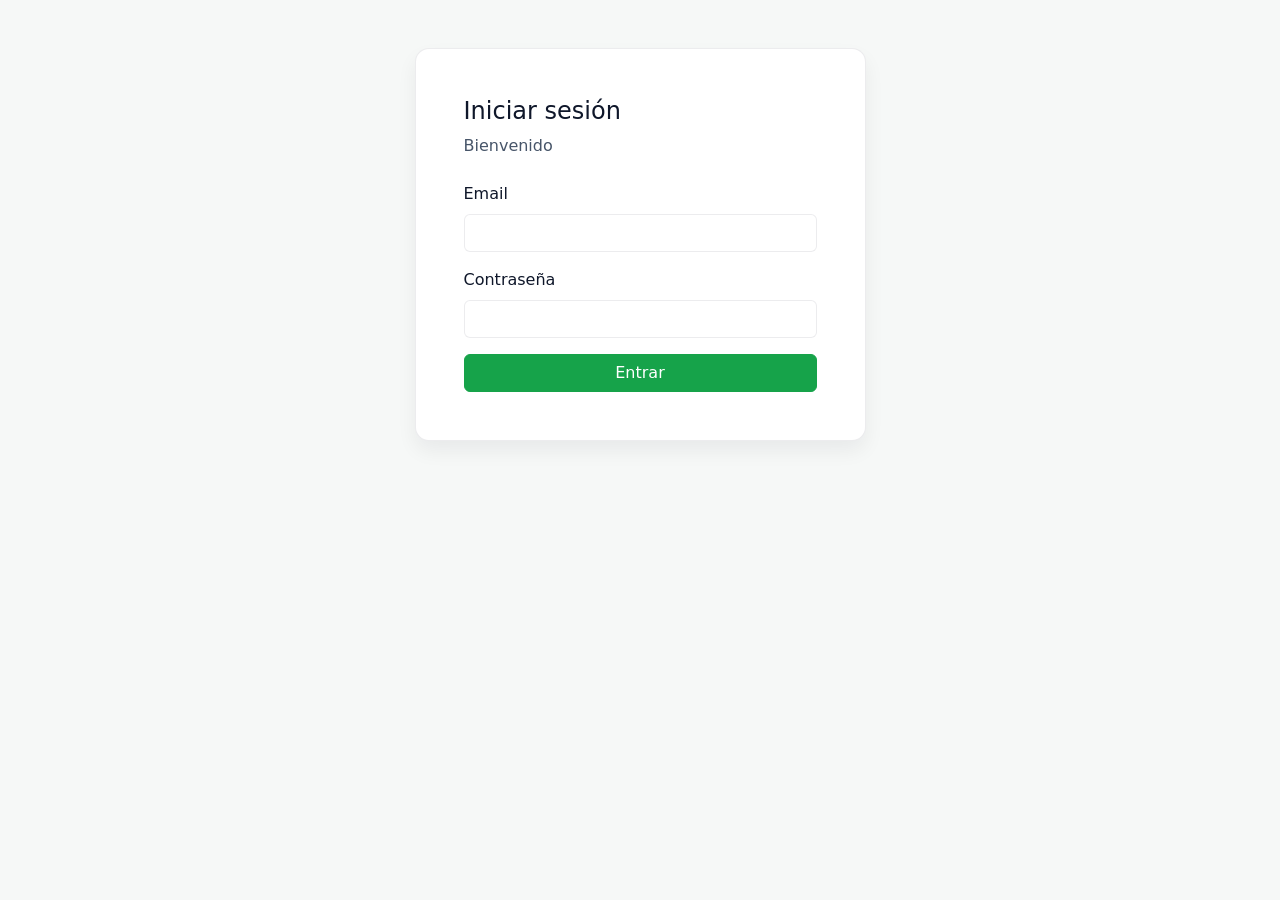
<file: mockups/login/index.html>
<!doctype html>
<html lang="es">
  <head>
    <meta charset="UTF-8" />
    <meta name="viewport" content="width=device-width, initial-scale=1.0" />
    <title>Login (Mockup)</title>
    <link
      href="https://cdn.jsdelivr.net/npm/bootstrap@5.3.3/dist/css/bootstrap.min.css"
      rel="stylesheet"
      integrity="sha384-QWTKZyjpPEjISv5WaRU9OFeRpok6YctnYmDr5pNlyT2bRjXh0JMhjY6hW+ALEwIH"
      crossorigin="anonymous"
    />
    <link rel="stylesheet" href="./styles.css" />
  </head>
  <body>

    <main id="main-content" class="container py-4 py-md-5">
      <div class="row justify-content-center">
        <div class="col-12 col-sm-10 col-md-7 col-lg-5">
          <div class="surface shadow-soft p-4 p-md-5">
            <h1 class="h4 mb-2">Iniciar sesión</h1>
            <p class="text-muted mb-4">
              Bienvenido
            </p>

            <div
              id="login-error"
              class="alert alert-danger d-none"
              role="alert"
              aria-live="polite"
            ></div>

            <form id="login-form" class="vstack gap-3" novalidate>
              <div>
                <label for="email" class="form-label">Email</label>
                <input
                  id="email"
                  class="form-control"
                  type="email"
                  autocomplete="email"
                  required
                />
              </div>

              <div>
                <label for="password" class="form-label">Contraseña</label>
                <input
                  id="password"
                  class="form-control"
                  type="password"
                  autocomplete="current-password"
                  required
                />
              </div>

              <button id="login-submit" class="btn btn-primary w-100" type="submit">
                Entrar
              </button>
            </form>
          </div>
        </div>
      </div>
    </main>

    <script src="./script.js"></script>
  </body>
</html>
</file>
<file: mockups/login/styles.css>
:root {
  color-scheme: light dark;
  font-synthesis: none;
  text-rendering: optimizeLegibility;
  -webkit-font-smoothing: antialiased;
  -moz-osx-font-smoothing: grayscale;
}


:root {
  --ds-font-sans: system-ui, -apple-system, 'Segoe UI', Roboto, 'Helvetica Neue',
    Arial, 'Noto Sans', 'Liberation Sans', sans-serif;
  --ds-bg: #f6f8f7;
  --ds-surface: #ffffff;
  --ds-surface-2: #f1f5f3;
  --ds-text: #0f172a;
  --ds-muted: #475569;
  --ds-border: rgba(15, 23, 42, 0.08);
  --ds-shadow: 0 10px 20px rgba(15, 23, 42, 0.06);
  --ds-radius: 14px;

  --ds-primary: #16a34a;
  --ds-primary-600: #15803d;
  --ds-primary-contrast: #ffffff;
  --ds-success: #16a34a;
  --ds-warning: #f59e0b;
  --ds-danger: #ef4444;

  --ds-sidebar: #2f6b57;
  --ds-sidebar-2: #2a5f4e;
  --ds-sidebar-icon: rgba(255, 255, 255, 0.7);
  --ds-sidebar-icon-active: rgba(255, 255, 255, 0.95);

  --ds-focus: rgba(22, 163, 74, 0.35);
}

[data-theme='dark'] {
  --ds-bg: #0b1220;
  --ds-surface: #0f172a;
  --ds-surface-2: #111c33;
  --ds-text: #e2e8f0;
  --ds-muted: #94a3b8;
  --ds-border: rgba(226, 232, 240, 0.12);
  --ds-shadow: 0 12px 24px rgba(0, 0, 0, 0.4);

  --ds-sidebar: #174a3c;
  --ds-sidebar-2: #123d31;
  --ds-sidebar-icon: rgba(255, 255, 255, 0.75);
  --ds-sidebar-icon-active: rgba(255, 255, 255, 0.98);
}

html,
body {
  height: 100%;
}

body {
  margin: 0;
  font-family: var(--ds-font-sans);
  background: var(--ds-bg);
  color: var(--ds-text);
  overflow: hidden;
}

a {
  color: inherit;
}

.text-muted {
  color: var(--ds-muted) !important;
}

.shadow-soft {
  box-shadow: var(--ds-shadow);
}

.surface {
  background: var(--ds-surface);
  border: 1px solid var(--ds-border);
  border-radius: var(--ds-radius);
}

.focus-ring:focus-visible,
button:focus-visible,
a:focus-visible,
select:focus-visible,
input:focus-visible,
textarea:focus-visible {
  outline: 3px solid var(--ds-focus);
  outline-offset: 2px;
}

.btn-primary {
  --bs-btn-bg: var(--ds-primary);
  --bs-btn-border-color: var(--ds-primary);
  --bs-btn-hover-bg: var(--ds-primary-600);
  --bs-btn-hover-border-color: var(--ds-primary-600);
  --bs-btn-active-bg: var(--ds-primary-600);
  --bs-btn-active-border-color: var(--ds-primary-600);
}

.form-select,
.form-control {
  border-color: var(--ds-border);
  background-color: var(--ds-surface);
  color: var(--ds-text);
}

[data-theme='dark'] .form-select,
[data-theme='dark'] .form-control {
  background-color: var(--ds-surface-2);
}

[data-theme='dark'] .dropdown-menu,
[data-theme='dark'] .modal-content {
  background-color: var(--ds-surface);
  color: var(--ds-text);
}

.auth-divider {
  display: grid;
  grid-template-columns: 1fr auto 1fr;
  align-items: center;
  gap: 0.75rem;
  margin: 1.25rem 0 1rem;
  color: var(--ds-muted);
  font-size: 0.9rem;
}

.auth-divider::before,
.auth-divider::after {
  content: '';
  height: 1px;
  background-color: var(--ds-border);
}

.google-auth {
  width: 100%;
  display: flex;
  justify-content: center;
  padding-bottom: 0.25rem;
}

.google-auth .g_id_signin,
.google-auth iframe {
  width: 100% !important;
  max-width: 320px;
}

@media (min-width: 576px) {
  .auth-divider {
    margin-top: 1.5rem;
  }
}

/* Login page (mobile-first) */
.login-page {
  min-height: 100dvh;
  padding: clamp(0.75rem, 2.5vw, 1.25rem);
  display: grid;
  place-items: center;
  position: relative;
  isolation: isolate;
  overflow: hidden;
}

.login-page::before {
  content: '';
  position: absolute;
  inset: -6%;
  z-index: -2;
  background-image:
    linear-gradient(rgba(14, 27, 23, 0.52), rgba(14, 27, 23, 0.35)),
    url('./image.png');
  background-position: center;
  background-size: cover;
  background-repeat: no-repeat;
  transform: scale(1.14) skewX(-4deg) rotate(-1.4deg);
  filter: blur(2px) saturate(1.08) contrast(1.06);
}

.login-page::after {
  content: '';
  position: absolute;
  inset: 0;
  z-index: -1;
  background:
    radial-gradient(circle at 12% 22%, rgba(255, 255, 255, 0.2), transparent 46%),
    radial-gradient(circle at 85% 78%, rgba(45, 120, 80, 0.26), transparent 42%);
}

.login-page > * {
  position: relative;
  z-index: 1;
}

.login-card {
  width: 100%;
  margin: 0;
  padding: clamp(1rem, 2.2vw, 1.6rem);
  border-radius: 22px;
  border: 1px solid rgba(255, 255, 255, 0.48);
  background: rgba(255, 255, 255, 0.9);
  backdrop-filter: blur(6px);
}

.login-stage {
  width: min(100%, 520px);
  margin: 0 auto;
  display: grid;
  gap: clamp(0.8rem, 2vw, 1.2rem);
}

.hero-header {
  text-align: center;
  color: #f4fff7;
}

.hero-kicker {
  margin: 0;
  text-transform: uppercase;
  letter-spacing: 0.14em;
  font-size: 0.75rem;
  font-weight: 700;
  opacity: 0.9;
}

.hero-title {
  margin: 0.15rem 0 0;
  font-size: clamp(2.4rem, 11vw, 5rem);
  line-height: 0.92;
  font-weight: 900;
  letter-spacing: 0.03em;
  color: #ffffff;
  text-shadow:
    0 12px 28px rgba(0, 0, 0, 0.42),
    0 2px 0 rgba(21, 56, 40, 0.5);
}

.login-header {
  margin-bottom: 0.85rem;
}

.login-brand {
  margin: 0 0 0.45rem;
  color: #1f5c3f;
  font-size: 0.8rem;
  font-weight: 700;
  text-transform: uppercase;
  letter-spacing: 0.08em;
}

.login-title {
  margin: 0;
  font-size: clamp(1.55rem, 4.8vw, 2rem);
  font-weight: 700;
  line-height: 1.1;
}

.login-subtitle {
  margin: 0.4rem 0 0;
  font-size: 0.92rem;
}

.login-row-between {
  display: flex;
  align-items: center;
  justify-content: space-between;
  gap: 0.75rem;
}

.login-link {
  color: var(--ds-primary);
  font-size: 0.8rem;
  font-weight: 600;
  text-decoration: none;
}

.login-link:hover {
  text-decoration: underline;
}

.login-remember {
  display: inline-flex;
  align-items: center;
  gap: 0.45rem;
  font-size: 0.82rem;
  color: var(--ds-muted);
}

.login-signup {
  margin: 0.9rem 0 0;
  text-align: center;
  color: var(--ds-muted);
  font-size: 0.9rem;
}

.login-panel {
  width: min(90%, 1220px);
  min-height: min(96dvh, 760px);
  margin-right: auto;
  border-radius: 26px;
  padding: 0;
  display: block;
  background: linear-gradient(115deg, rgba(255, 255, 255, 0.08), rgba(255, 255, 255, 0.02));
  /* border: 1px solid rgba(255, 255, 255, 0.2); */
}

.login-shell {
  width: 100%;
  min-height: min(96dvh, 760px);
}

.panel-left,
.panel-right {
  padding: clamp(0.9rem, 2.2vw, 2rem);
}

.panel-right {
  order: 1;
}

.panel-left {
  order: 2;
}

.panel-left {
  display: flex;
  align-items: center;
  justify-content: center;
}

.panel-right {
  display: flex;
  align-items: center;
  justify-content: center;
}

.program-hero {
  width: 100%;
  max-width: 420px;
  text-align: center;
  color: #f4fff7;
}

.program-kicker {
  margin: 0;
  text-transform: uppercase;
  letter-spacing: 0.1em;
  font-size: 0.78rem;
  opacity: 0.95;
}

.program-title {
  margin: 0.4rem 0 0;
  font-size: clamp(2rem, 7.8vw, 4.8rem);
  line-height: 1;
  font-weight: 800;
  color: #ffffff;
  text-shadow:
    0 8px 20px rgba(0, 0, 0, 0.35),
    0 2px 0 rgba(21, 56, 40, 0.35);
}

@media (min-width: 768px) {
  .login-card {
    width: 100%;
  }

  .program-hero {
    text-align: left;
  }
}

@media (min-width: 992px) {
  .panel-left {
    order: 1;
  }

  .panel-right {
    order: 2;
  }

  .panel-left,
  .panel-right {
    padding: clamp(1.2rem, 3vw, 2.75rem);
  }
}

/* Responsive shell for login copy */
.login-shell {
  display: grid;
  grid-template-columns: 1fr;
  align-items: center;
  justify-items: center;
  gap: 1.5rem;
  width: min(100%, 1200px);
  margin: 0 auto;
  padding: clamp(0.75rem, 2vw, 1.5rem);
}

.login-visual {
  display: none;
}

.login-visual img {
  width: 100%;
  height: 100%;
  object-fit: cover;
  border-radius: 22px;
}

@media (min-width: 992px) {
  .login-shell {
    grid-template-columns: 1fr;
    width: min(100%, 640px);
  }
}

@media (min-width: 2560px) {
  .login-page {
    padding: clamp(1.5rem, 2vw, 3rem);
  }

  .login-shell {
    width: min(100%, 860px);
    gap: 2.25rem;
  }

  .hero-kicker {
    font-size: 0.95rem;
    letter-spacing: 0.16em;
  }

  .hero-title {
    font-size: clamp(4.5rem, 6vw, 7rem);
  }

  .login-card {
    padding: clamp(1.6rem, 1.7vw, 2.4rem);
    border-radius: 26px;
  }

  .login-title {
    font-size: clamp(2rem, 2.2vw, 2.7rem);
  }

  .login-subtitle,
  .form-label,
  .login-remember,
  .login-link {
    font-size: 1rem;
  }

  .form-control,
  .btn {
    min-height: 3rem;
  }
}
</file>
